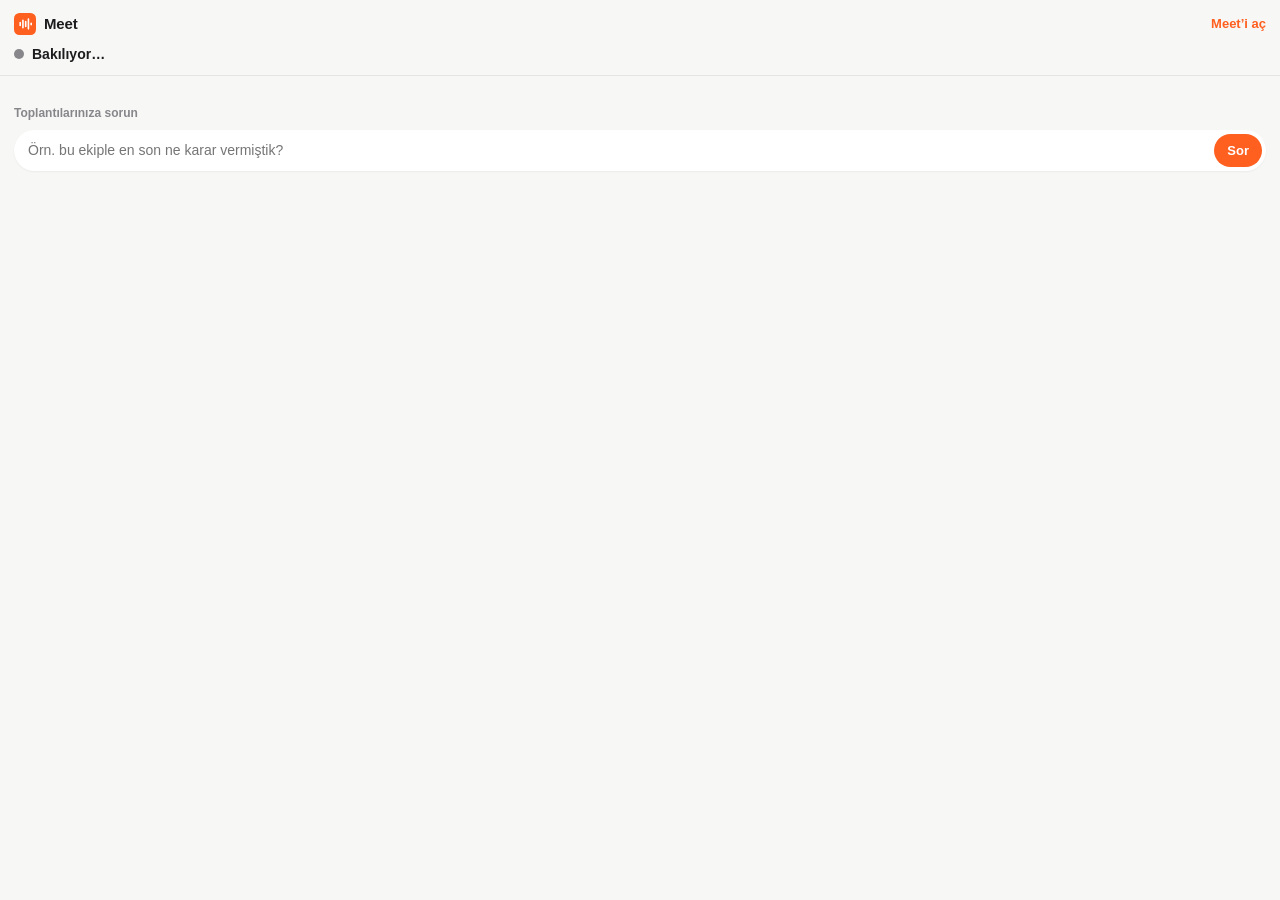
<file: uzanti/panel.html>
<!doctype html><html lang="tr"><head><meta charset="utf-8"><meta name="viewport" content="width=device-width">
<title>Meet</title>
<style>
:root{--zemin:#f7f7f5;--yuzey:#fff;--yuzey2:#f0f0ed;--murekkep:#1c1c1e;--soluk:#86868b;--cizgi:rgba(0,0,0,.08);--vurgu:#FF5F1F;--kirmizi:#ff3b30;--turuncu:#ff9f0a;--yesil:#30a46c;--mavi:#3b63e6}
@media (prefers-color-scheme: dark){:root{--zemin:#0e0e11;--yuzey:#18181c;--yuzey2:#222227;--murekkep:#f2f2f4;--soluk:#9a9aa2;--cizgi:rgba(255,255,255,.1);--vurgu:#FF7A45;--mavi:#8aa3ff}}
*{box-sizing:border-box}
body{font:14px/1.5 -apple-system,BlinkMacSystemFont,"Helvetica Neue",sans-serif;margin:0;color:var(--murekkep);background:var(--zemin)}
main{padding:12px 14px 28px}
button{font:inherit;cursor:pointer}
/* üst: durum */
.ust{position:sticky;top:0;z-index:5;background:var(--zemin);padding:12px 14px 10px;border-bottom:1px solid var(--cizgi)}
.ust .s1{display:flex;align-items:center;gap:8px}
.logo{width:22px;height:22px;flex:none}
.ust h1{font-size:15px;margin:0;font-weight:700;letter-spacing:-.01em;flex:1;min-width:0;white-space:nowrap;overflow:hidden;text-overflow:ellipsis}
.ac{border:0;background:none;color:var(--vurgu);font-weight:600;font-size:13px;padding:2px 0}
.durum{display:flex;align-items:center;gap:8px;margin-top:8px;font-weight:600;font-variant-numeric:tabular-nums}
.durum .n{width:10px;height:10px;border-radius:50%;background:var(--soluk);flex:none}
.durum.kayit .n{background:var(--kirmizi);animation:p 1.8s infinite}
.durum.uyari .n{background:var(--turuncu)}
.durum small{font-weight:400;color:var(--soluk)}
@keyframes p{0%{box-shadow:0 0 0 0 rgba(255,59,48,.5)}70%{box-shadow:0 0 0 7px rgba(255,59,48,0)}100%{box-shadow:0 0 0 0 rgba(255,59,48,0)}}
.kisiler{margin-top:4px;color:var(--soluk);font-size:12.5px;white-space:nowrap;overflow:hidden;text-overflow:ellipsis}
/* bölümler */
section{margin-top:16px}
h2{font-size:12px;font-weight:600;color:var(--soluk);margin:0 0 8px;display:flex;align-items:center;gap:6px}
h2 .say{background:var(--vurgu);color:#fff;border-radius:999px;padding:0 7px;font-size:11px;line-height:17px}
.kart{background:var(--yuzey);border-radius:14px;padding:12px 14px;box-shadow:0 1px 2px rgba(0,0,0,.05)}
.kart+.kart{margin-top:8px}
.kart p{margin:0 0 6px}.kart p:last-child{margin-bottom:0}
.kart ul{margin:4px 0 0;padding-left:18px}.kart li{margin:2px 0}
.soluk{color:var(--soluk);font-size:13px}
/* koç kartları */
.koc{border-left:4px solid var(--vurgu)}.koc.h{border-left-color:var(--mavi)}.koc.o{border-left-color:var(--yesil)}
.koc .ust2{display:flex;justify-content:space-between;align-items:center;font-size:12px;color:var(--soluk);margin-bottom:4px}
.koc .yap{font-weight:700;font-size:15px;line-height:1.35;margin-bottom:4px}
.koc .soyle{font-style:italic;color:var(--murekkep);opacity:.85}
.koc.yeni{box-shadow:0 0 0 2px var(--vurgu),0 6px 20px rgba(255,95,31,.18)}
.koc.eski{opacity:.62}
.geri{display:flex;gap:6px;margin-top:8px}
.geri button{border:1px solid var(--cizgi);background:none;color:var(--soluk);border-radius:999px;padding:2px 10px;font-size:12px}
.geri button.sec{background:var(--yuzey2);color:var(--murekkep);border-color:transparent;font-weight:600}
/* giriş satırları */
.giris{display:flex;gap:6px;background:var(--yuzey);border-radius:999px;padding:4px 4px 4px 14px;box-shadow:0 1px 2px rgba(0,0,0,.05)}
.giris input{flex:1;min-width:0;border:0;background:transparent;color:var(--murekkep);font:inherit;outline:none;padding:6px 0}
.giris button{border:0;border-radius:999px;background:var(--vurgu);color:#fff;font-weight:600;font-size:13px;padding:7px 13px;white-space:nowrap}
.giris button.iki{background:var(--yuzey2);color:var(--murekkep)}
.notlar{display:flex;flex-wrap:wrap;gap:5px;margin-top:8px}
.notlar span{background:var(--yuzey);border-radius:999px;padding:3px 10px;font-size:12.5px}
.notlar span.isaret{color:var(--vurgu);font-weight:600}
.notlar b{color:var(--soluk);font-weight:500;margin-right:4px;font-variant-numeric:tabular-nums}
.amac{display:flex;align-items:center;gap:8px}
.amac .m{flex:1}
.amac .m b{display:block;font-size:12px;color:var(--soluk);font-weight:600}
.amac .duz{border:0;background:none;color:var(--vurgu);font-size:13px;font-weight:600}
/* konuşulanlar */
details{margin-top:16px}
summary{list-style:none;cursor:pointer;font-size:12px;font-weight:600;color:var(--soluk);display:flex;align-items:center;gap:6px}
summary::-webkit-details-marker{display:none}
summary::before{content:"›";display:inline-block;transition:transform .15s;font-size:15px;line-height:1}
details[open] summary::before{transform:rotate(90deg)}
details>.kart{margin-top:8px}
.akis{max-height:38vh;overflow:auto;font-size:13px}
.akis div{padding:5px 0;border-bottom:1px solid var(--cizgi)}.akis div:last-child{border:0}
.akis span{color:var(--soluk);font-variant-numeric:tabular-nums;margin-right:6px}
.sonuc{font-size:13.5px}
.sonuc a{color:var(--vurgu)}
.kaynak{display:inline-block;margin:6px 6px 0 0;font-size:12px;color:var(--vurgu);text-decoration:none}
.liste a{display:flex;justify-content:space-between;gap:10px;padding:8px 0;border-bottom:1px solid var(--cizgi);color:var(--murekkep);text-decoration:none}
.liste a:last-child{border:0}.liste a span{color:var(--soluk);font-size:12.5px;white-space:nowrap}
.cubuk{height:4px;border-radius:2px;background:var(--yuzey2);overflow:hidden;margin-top:8px}.cubuk i{display:block;height:100%;background:var(--vurgu)}
.birincil{display:inline-block;margin-top:8px;border:0;border-radius:999px;background:var(--vurgu);color:#fff;font-weight:600;font-size:13px;padding:7px 14px;text-decoration:none}
.uyarikart{border-left:4px solid var(--turuncu)}
.paycubuk{display:flex;height:10px;border-radius:5px;overflow:hidden;background:var(--yuzey2)}.paycubuk i{display:block;height:100%}
.payad{display:flex;flex-wrap:wrap;gap:4px 12px;margin-top:8px;font-size:12.5px;font-variant-numeric:tabular-nums}
.payad b{display:inline-block;width:8px;height:8px;border-radius:50%;margin-right:5px;vertical-align:0}
.adimlar{margin:0 0 8px;padding-left:20px}.adimlar li{margin:0 0 8px}
</style></head><body>
<div class="ust">
  <div class="s1"><svg class="logo" viewBox="0 0 32 32"><rect width="32" height="32" rx="8" fill="#FF5F1F"/><g stroke="#fff" stroke-width="2.4" stroke-linecap="round"><path d="M9 14v4M13 10.5v11M17 12.5v7M21 9v14M25 15v2"/></g></svg>
    <h1 id="baslik">Meet</h1><button class="ac" id="meetAc" type="button" title="Meet'i yeni sekmede açar">Meet’i aç</button></div>
  <div class="durum" id="durum"><span class="n"></span><span id="durumMetin">Bakılıyor…</span></div>
  <div class="kisiler" id="kisiler" hidden></div>
</div>
<main id="ana"></main>
<script src="panel.js"></script></body></html>
</file>
